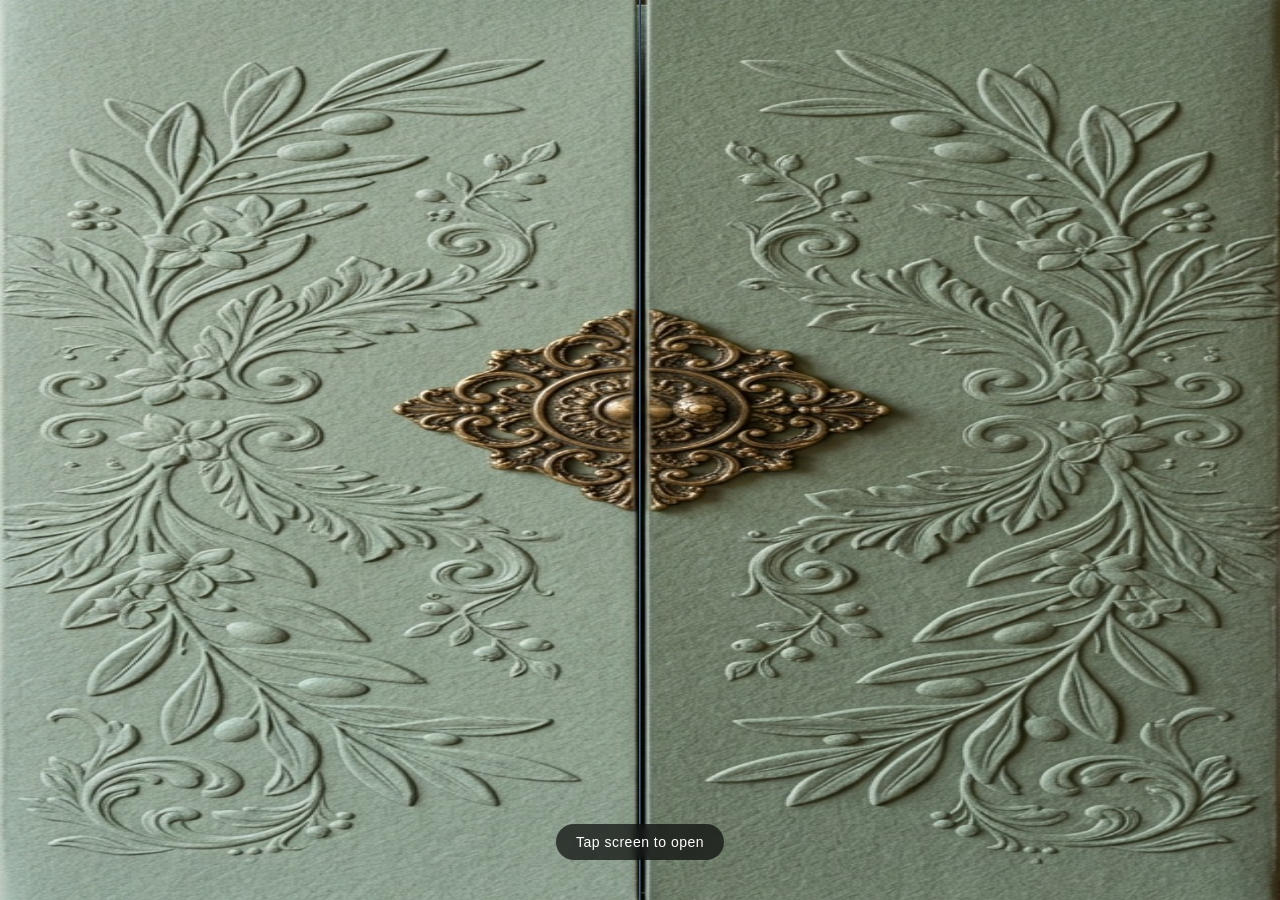
<file: index.html>
<!DOCTYPE html>
<html lang="en">
<head>
    <title>Wedding Invitation</title>
    
    <script src="script.js" defer></script>

    <link rel="stylesheet" href="door-style.css">

</head>
<body>


    
    <!-- opening animation -->
    <div class="mobile-screen">

        <div class="content-preview">    </div>

        <!-- 2. Animated Double Doors Wrapper -->
        <div class="door-container" id="doorContainer">
            <!-- Left Door -->
            <div class="door left-door">
            </div>
            
            <!-- Right Door -->
            <div class="door right-door">
            </div>

            <!-- Hint Badge -->
            <div class="tap-hint">Tap screen to open</div>
        </div>
    </div>

    <!-- JavaScript code added right before </body> -->
    
    
    <script>
    const doorContainer = document.getElementById('doorContainer');
    

    doorContainer.addEventListener('click', function() {
        // 1. Add class to start opening CSS animation
        doorContainer.classList.add('open');

        // 2. Hide hint text immediately on click
        const tapHint = document.querySelector('.tap-hint');
        if (tapHint) tapHint.style.display = 'none';

        // 3. Wait for the 2.5 second door animation to finish, then go to content.html
        setTimeout(function() {
            window.location.href = 'content.html';
        }, 1300); // 1500 milliseconds = 1.5 seconds
    });

    
</script>


</body>
</html>
</file>
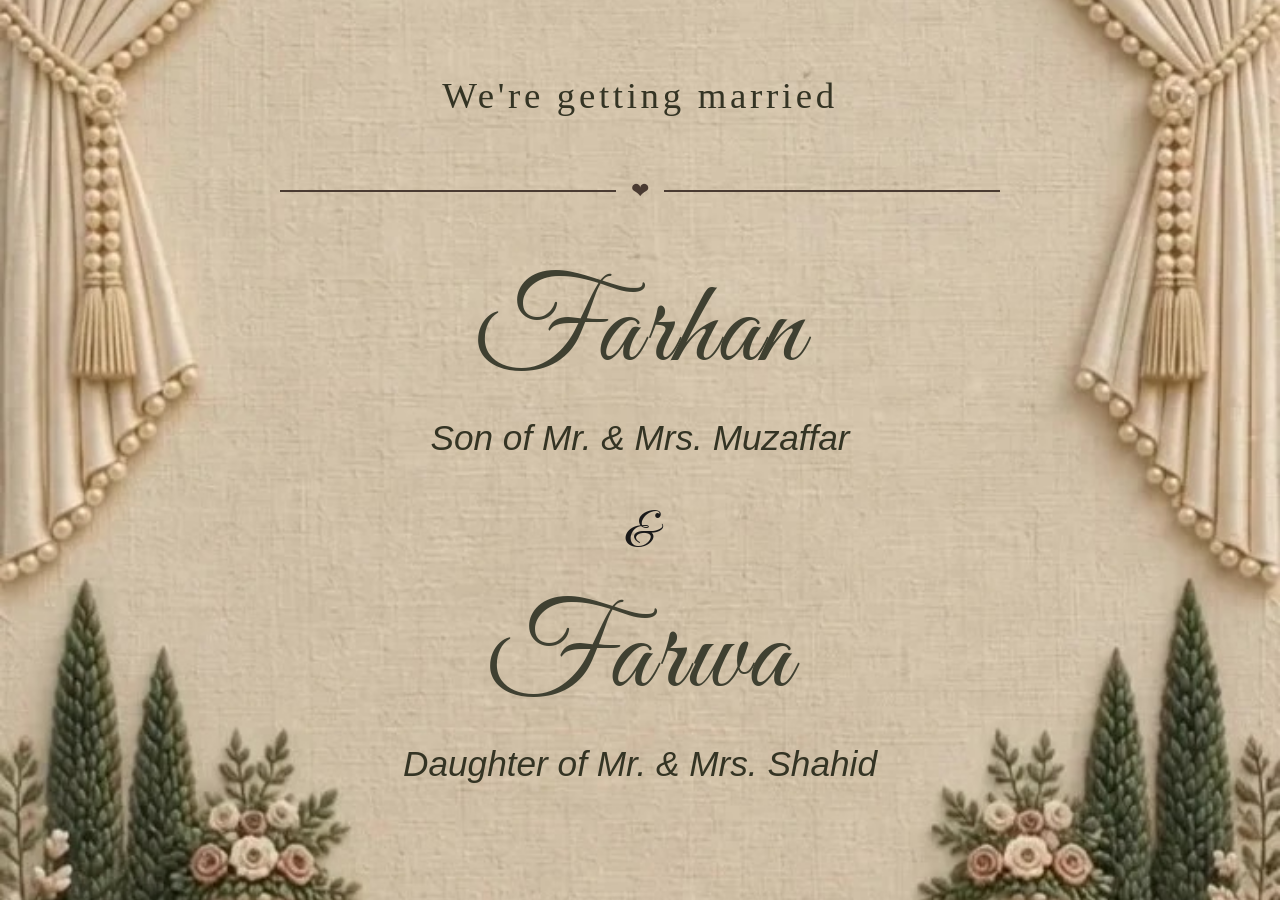
<file: content.html>
<!DOCTYPE html>
<html lang="en">
<head>
    <title>Wedding Invitation</title>
    
    <script src="script.js" defer></script>
    <script src="scratch-card.js" defer></script>
    <script src="countdown-script.js" defer></script>

    <link rel="stylesheet" href="door-style.css">
    <link rel="stylesheet" href="style.css">
    <link rel="stylesheet" href="countdown.css">
    <link rel="stylesheet" href="scratch-card.css">

    <!-- Add to your HTML <head> -->
    <link rel="preconnect" href="https://fonts.googleapis.com">
    <link rel="preconnect" href="https://fonts.gstatic.com" crossorigin>
    <link href="https://fonts.googleapis.com/css2?family=Great+Vibes&display=swap" rel="stylesheet">

</head>

<body>
    <div class="mobile-screen">
        <!-- ===== First SECTION ===== -->
        <div class="invitation-card"> 
          
        <div class="rsvp-content">
        <h2 style="font-family:'Cinzel', 'Playfair Display';  font-size: 2.3rem; letter-spacing: 0.10em; font-style: normal;">We're getting married</h2><br>
           
        <!-- divider with heart shape -->
          <div class="divider-with-heart">
              <span class="heart-icon">❤</span>
          </div>
        <br><br>
        

        <h1 style="font-family: 'Great Vibes', cursive;">Farhan</h1>
        <h2>Son of Mr. & Mrs. Muzaffar</h2>
          <br><span class="ampersand" style="font-size: 3.2rem; color: #1a1a1a; font-family: 'Great Vibes', cursive;">&amp;</span>
        <!-- <h2 >&</h2> --><br>
        <h1 style="font-family: 'Great Vibes', cursive;">Farwa</h1>
        <h2>Daughter of Mr. & Mrs. Shahid</h2>
        <br>
      </div>
      
      
    </div>

    <!-- ===== Second SECTION BELOW ===== -->
     <div class="message">

        <!-- divider with heart shape -->
          <div class="divider-with-heart">
              <span class="heart-icon">❤</span>
          </div>
        <br><br>

        <!-- welcome message -->
        <p class="message-text">
          We're honored to welcome you to the wedding ceremony of farhan & farwa as they begin their journey together in faith and love.</br>
          We thank you for being part of this blessed occasion.
        </p>
        <br><br><br><br><br>

        <!-- divider with heart shape -->
        <div class="divider-with-heart">
              <span class="heart-icon">❤</span>
          </div>
        <br><br><br><br><br><br><br><br><br><br>
          
        
        <!-- scratch to reveal -->
        <br><br><br><br><br><br><br>
          <h1 style="font-family: 'Great Vibes', cursive; font-size: 5.5rem; font-weight: 300;">Scratch to Reveal</h1>
          <!-- divider with heart shape -->
        <div class="divider-with-heart">
              <span class="heart-icon">❤</span>
          </div>

        <div class="scratch">
          <div class="scratch-card">
          <div class="scratch-card-cover-container">
            <canvas class="scratch-card-canvas" width="320" height="320"></canvas>
            <!-- only needed for Safari and iOS browsers -->
            <img class="scratch-card-canvas-render hidden" alt="">
            <div class="scratch-card-cover shine">
            
            </div>
          </div>
          <p style="margin-top: 35%;">24 June 2025</p>
        </div>
        <br><br><br><br>
        
        <div class="divider-with-heart">
              <span class="heart-icon">❤</span>
          </div>
          
          <br><br><br>
        <!-- <p class="scratch-card-text">Save the Date</p><br><br><br><br> -->
        </div>
        
        <!-- slide wrapper -->
          <div class="slider-wrapper">
            <div class="slider">
              <div class="slide" id="slide-1">
                <img src="image1.jpg" alt="Photo 1">
              </div>
              <div class="slide" id="slide-2">
                <img src="image1.jpg" alt="Photo 2">
              </div>
              <div class="slide" id="slide-3">
                <img src="image1.jpg" alt="Photo 3">
              </div>
            </div>

            <!-- Navigation dots -->
            <div class="slider-nav">
              <a href="#slide-1"></a>
              <a href="#slide-2"></a>
              <a href="#slide-3"></a>
            </div>
          </div>

          <br><br><br><br><br><br><br>
          <h1 style="font-family: 'Great Vibes', cursive; font-size: 5.5rem; font-weight: 300;">Counting Down to Forever</h1>
          <!-- divider with heart shape -->
        <div class="divider-with-heart">
              <span class="heart-icon">❤</span>
          </div>

          <!-- countdown timer -->
          <div id="countdown">
            <ul>
              <li><span id="days"></span>days</li>
              <li><span id="hours"></span>Hours</li>
              <li><span id="minutes"></span>Minutes</li>
              <li><span id="seconds"></span>Seconds</li>
            </ul>
          </div>

          <!-- ===== PROGRAM TIMELINE SECTION ===== -->

          <br><br><br><br><br><br><br><br><br><br>
          <!-- SVG Clock Icon (Black & Transparent Background) -->
            <div class="timeline-header">
            <svg class="timeline-icon" xmlns="http://www.w3.org/2000/svg" viewBox="0 0 24 24" width="28" height="28" fill="none" stroke="currentColor" stroke-width="2" stroke-linecap="round" stroke-linejoin="round">
                <circle cx="12" cy="12" r="10"></circle>
                <polyline points="12 6 12 12 16 14"></polyline>
            </svg>
      
          </div>

           <h1 style="font-family: 'Great Vibes', cursive; font-size: 5.5rem; font-weight: 300;">Program Timeline</h1>
           
           <!-- divider with heart shape -->
            <div class="divider-with-heart">
              <span class="heart-icon">❤</span>
          </div><br><br>
          <div class="timeline-section">
              
              
              <div class="timeline-container">
                  
                  <!-- Event 1 -->
                  <div class="timeline-item">
                      <div class="timeline-dot"></div>
                      <div class="timeline-content">
                          <h3>Guest Arrival</h3>
                          <span class="timeline-time">Nov 30, 2026, 10:00 AM</span>
                          <p>We welcome you. ❤</p>
                      </div>
                  </div>

                  <!-- Event 2 -->
                  <div class="timeline-item">
                      <div class="timeline-dot"></div>
                      <div class="timeline-content">
                          <h3>Wedding Ceremony</h3>
                          <span class="timeline-time">Nov 30, 2026, 10:30 AM</span>
                          <p>Your presence means a lot!</p>
                      </div>
                  </div>

                  <!-- Event 3 -->
                  <div class="timeline-item">
                      <div class="timeline-dot"></div>
                      <div class="timeline-content">
                          <h3>Reception</h3>
                          <span class="timeline-time">Dec 2, 2026, 7:30 PM</span>
                      </div>
                  </div>

    </div>
          </div>

              <div class="location-header">
        <!-- SVG Map Pin Icon (Black & Transparent Background) -->
        <svg class="location-icon" xmlns="http://www.w3.org/2000/svg" viewBox="0 0 24 24" width="36" height="36" fill="none" stroke="currentColor" stroke-width="2" stroke-linecap="round" stroke-linejoin="round">
            <path d="M21 10c0 7-9 13-9 13s-9-6-9-13a9 9 0 0 1 18 0z"></path>
            <circle cx="12" cy="10" r="3"></circle>
        </svg>
        
        <h1 style="font-family: 'Great Vibes', cursive; font-size: 5.5rem; font-weight: 300;">Venue</h1>

        <!-- divider with heart shape -->
            <div class="divider-with-heart">
              <span class="heart-icon">❤</span>
          </div><br><br>

            <h2 style="font-family:'Cinzel', 'Playfair Display';  font-size: 2.3rem; letter-spacing: 0.10em; font-style: normal;">Taj mMhal Banquet</h2><br>
           <h2 style="    font-weight: normal;">9, Abu Bakar Block New Garden Town, Lahore, 54600, Pakistan</h2><br><br>
          <div class="map-wrapper">
             <iframe src="https://www.google.com/maps/embed?pb=!1m18!1m12!1m3!1d3405.024956545163!2d74.3254862!3d31.5132844!2m3!1f0!2f0!3f0!3m2!1i1024!2i768!4f13.1!3m3!1m2!1s0x39190463c9f705dd%3A0xedfd0e02fa4af8a5!2sTaj%20Mahal%20Banquet%20Hall!5e0!3m2!1sen!2s!4v1710000000000!5m2!1sen!2s" width="100%" height="250" style="border:0;" allowfullscreen="" loading="lazy"></iframe>
          </div>
    </div>

        </div>

        
        
      <!-- <button class="rsvp-button" onclick="alert('Thank you for your RSVP!')">RSVP Now</button> -->
  </div>

    </div>



    
</body>
</html>
</file>
<file: door-style.css>
* {
            box-sizing: border-box;
            margin: 0;
            padding: 0;
        }

        /* Base styles */
        html, body {
            width: 100%;
            height: 100%;
            background-color: #121212; /* Neutral dark backdrop for desktop viewing */
            font-family: -apple-system, BlinkMacSystemFont, "Segoe UI", Roboto, sans-serif;
            display: flex;
            justify-content: center;   /* Centers horizontally */
            align-items: center;
            overflow: hidden;
        }
        .content-preview {
        position: absolute;
        top: 0;
        left: 0;
        width: 100%;
        height: 100%;
        z-index: 1; /* Below the door container which is z-index: 10 */
        background-color: #d7c7ae; /* Card background color */
}

        /* Mobile Container: Behaves like a phone screen on desktop, and fills 100% on actual mobile */
        .mobile-screen {
            position: relative;
            width: 100%;
            height: 100%;
            background-color: transparent;
            overflow: hidden;
            box-shadow: 0 20px 50px rgba(0, 0, 0, 0.8);
        }
        
        /* 3D Scene Wrapper */
        .door-container {
            position: absolute;
            z-index: 10;
            width: 100%;
            height: 100%;
            display: flex;
            perspective: 1200px; /* Gives realistic 3D depth */
            cursor: pointer;
            -webkit-tap-highlight-color: transparent;
            background-color: transparent;
        }

        /* Common styles for both doors */
        .door {
            position: relative;
            width: 50%;
            height: 100%;
            background-size: cover;
            /* background-position: center; */
            background-repeat: no-repeat;
            /* Smooth opening transition */
            transition: transform 2.5s cubic-bezier(0.4, 0, 0.2, 1);
            will-change: transform;
            background-size: 100% 100%;
            display: flex;
            justify-content: center;
            align-items: center;
            color: #ffffff;
            font-weight: 600;
            font-size: 1.2rem;
            user-select: none;
        }

        /* Left Door & Left Hinge */
        .left-door {
            /* REPLACE 'background-image' url with your left door image path */
            /* background-image: url('left-door.jpg'); */
            background-color: #2c3e50; 
            border-right: 1px solid rgba(255, 255, 255, 0.2);
            background-position: left center;
            transform-origin: left;
        }

        /* Right Door & Right Hinge */
        .right-door {
            /* REPLACE 'background-image' url with your right door image path */
            /* background-image: url('right-door.jpg'); */
            background-color: #34495e; 
            border-left: 1px solid rgba(0, 0, 0, 0.2);
            background-position: right center;
            transform-origin: right;
        }

        /* Open State Styles (Triggered via Click/Tap) */
        .door-container.open .left-door {
            transform: rotateY(-110deg);
        }

        .door-container.open .right-door {
            transform: rotateY(110deg);
        }

        /* Tap Instruction Badge */
        .tap-hint {
            position: absolute;
            bottom: 40px;
            left: 50%;
            transform: translateX(-50%);
            background: rgba(0, 0, 0, 0.65);
            color: #ffffff;
            padding: 10px 20px;
            border-radius: 20px;
            font-size: 14px;
            letter-spacing: 0.5px;
            pointer-events: none;
            backdrop-filter: blur(4px);
            transition: opacity 0.5s ease;
        }

        .door-container.open .tap-hint {
            opacity: 0;
        }

        .left-door {
            /* REPLACE with your left door image */
            background-image: url('curtain-image.png'); 
            transform-origin: left; 
        }

        /* Right door & hinge position */
        .right-door {
            /* REPLACE with your right door image */
            background-image: url('curtain-image-right.png'); 
            transform-origin: right; 
        }

        /* Remove phone container framing when viewed on real mobile devices */
        @media (max-width: 480px) {
            .mobile-screen {
                max-width: 100vw;
                max-height: 100vh;
                border-radius: 0;
                box-shadow: none;
            }
        }
    
        
        .door-wrapper {
            position: absolute;
            inset: 0;
            width: 100%;
            height: 100%;
            display: flex;
            z-index: 20;
            pointer-events: auto;
        }
</file>
<file: style.css>
* {
            box-sizing: border-box;
            margin: 0;
            padding: 0;
        }


  html, body {
            width: 100%;
            height: 100%;
            background-color: #121212; /* Neutral dark backdrop for desktop viewing */
            font-family: -apple-system, BlinkMacSystemFont, "Segoe UI", Roboto, sans-serif;
            display: flex;
            /* justify-content: center; */
            /* align-items: center; */
            overflow: hidden;
        }

  .mobile-screen {
    position: relative;
    width: 100%;
    min-height: 100vh;
    background: #cabaa2;
    overflow-y: auto;
    margin: 0 auto;
}

    .invitation-card {
    position: relative; /* Allows content inside to layout properly */
    width: 100%;
    min-height: 100vh; /* Ensures full height so background is visible */
    
    /* Background setup */
    background-image: url('poster-opened.jpg'); 
    background-size: cover;
    background-position: center center;
    background-repeat: no-repeat;
    background-attachment: scroll;
  
}

/* Inner Main Content (Revealed underneath) */
    .rsvp-content {
      position: absolute;
      top: 0;
      left: 0;
      width: 100%;
      height: 100%;
      background: transparent;
      display: flex;
      flex-direction: column;
      align-items: center;
      justify-content: center;
      padding: 40px;
      text-align: center;
      z-index: 1;
    }

    .rsvp-content h1 {
      font-size: 7.5rem;
      letter-spacing: 2px;
      margin-bottom: 10px;
      color: #3f4031;
      font-weight: 300;
    }

    .rsvp-content h2 {
      font-size: 2.2rem;
      font-style: italic;
      color: #343424;
      margin-bottom: 25px;
      font-weight: 400;
    }

    .rsvp-content p {
      font-size: 3rem;
      line-height: 1.6;
      color: #555;
      margin-bottom: 30px;
      max-width: 650px;
    }

    .message {
    width: 100%;
    min-height: 100vh;
    display: flex;
    flex-direction: column;
    justify-content: center;
    align-items: center;
    padding: 30px 20px;
    box-sizing: border-box;
    text-align: center;
    background-color: #cdbca0;
}

.message-text {
    font-size: 3.1rem;
    font-family: 'Playfair Display', serif;
    line-height: 1.8;
    color: #4a3b32;
    max-width: 85%;
    margin-top: 20px;
    font-style: italic;
}

    .rsvp-button {
      padding: 12px 32px;
      font-family: inherit;
      font-size: 0.9rem;
      letter-spacing: 2px;
      text-transform: uppercase;
      background-color: #2c3e50;
      color: #ffffff;
      border: none;
      border-radius: 4px;
      cursor: pointer;
      transition: background-color 0.3s ease;
    }

    .rsvp-button:hover {
      background-color: #8c7b6c;
    }

    /* Container box constraints */
.slider-wrapper {
  position: relative;
  max-width: 600px;
  margin: 0 auto;
}

/* Horizontal scroll container */
.slider {
  display: flex;
  aspect-ratio: 16 / 9;
  overflow-x: auto;
  scroll-snap-type: x mandatory;
  scroll-behavior: smooth;
  box-shadow: 0 1.5rem 3rem -0.75rem rgba(0, 0, 0, 0.25);
  border-radius: 0.5rem;
  -webkit-overflow-scrolling: touch;
}

/* Hide scrollbars for a clean look */
.slider::-webkit-scrollbar {
  display: none;
}

/* Individual slides */
.slide {
  flex: 0 0 100%;
  width: 100%;
  object-fit: cover;
  scroll-snap-align: start;
}

.slide img {
  width: 100%;
  height: 100%;
  object-fit: cover;
}

/* Dot Navigation at bottom */
.slider-nav {
  display: flex;
  column-gap: 1rem;
  position: absolute;
  bottom: 1.25rem;
  left: 50%;
  transform: translateX(-50%);
  z-index: 1;
}

.slider-nav a {
  width: 0.75rem;
  height: 0.75rem;
  border-radius: 50%;
  background-color: rgba(255, 255, 255, 0.75);
  transition: opacity ease 250ms;
}

.slider-nav a:hover {
  background-color: #fff;
}

.timeline-header {
    width: 100%;
    display: flex;
    flex-direction: column;
    align-items: center;
    margin-bottom: 30px;
}

.timeline-icon {
    width: 40px;
    height: 40px;
    color: #000000;
    background: transparent;
    margin-bottom: 10px;
}

.timeline-title {
    font-family: 'Cinzel', serif;
    font-size: 1.5rem;
    color: #4a3b32;
    margin: 0;
    letter-spacing: 2px;
    text-align: center;
    text-transform: uppercase;
}

/* Timeline Section Wrapper */
.timeline-section {
    width: 95%;
    min-height: 40vh;
    
    padding: 60px 30px;
    box-sizing: border-box;
    display: flex;
    flex-direction: column;
    align-items: flex-start; /* Aligns section items to the left */
}

.timeline-title {
    font-family: 'Cinzel', serif;
    font-size: 1.5rem;
    color: #4a3b32;
    margin-bottom: 30px;
    letter-spacing: 2px;
    text-align: left;
    text-transform: uppercase;
    width: 100%;
}

/* Timeline Layout pushed to the left */
.timeline-container {
    position: relative;
    width: 100%;
    max-width: 350px;
    margin: 0;
    padding-left: 15px;
}

/* Vertical connecting line */
.timeline-container::before {
    content: '';
    position: absolute;
    left: 21px;
    top: 10px;
    bottom: 10px;
    width: 1.5px;
    background-color: #d1c4b2;
}

/* Individual Event Card - No background box or border */
.timeline-item {
    position: relative;
    margin-bottom: 45px;
    padding-left: 35px;
    background: transparent; /* Removes any box background */
    border: none;            /* Removes any borders */
    box-shadow: none;        /* Removes any shadows */
}

/* Timeline Dot / Bullet */
.timeline-dot {
    position: absolute;
    left: -15px;
    top: 16px;
    width: 19px;
    height: 19px;
    background-color: #4a3b32;
    border-radius: 50%;
    border: 2px solid #f7f3ec;
}

/* Content Typography */
.timeline-content h3 {
    font-family: 'Cinzel', serif;
    font-size: 2.5rem;
    color: #4a3b32;
    margin: 0 0 6px 0;
    font-weight: 600;
    letter-spacing: 1px;
    white-space: nowrap;      /* Forces the title to stay on one single line */
    
    text-align: left;
}

.timeline-time {
    font-size: 1.85rem;
    color: #6a5b52;
    font-weight: 500;
    display: block;
    margin-bottom: 4px;
    text-align: left;
}

.timeline-content p {
    font-size: 1.85rem;
    color: #555;
    margin: 0;
    font-family: 'Playfair Display', serif;
    text-align: left;
}

/* divider heart shape */
    .divider-with-heart {
    display: flex;
    align-items: center;
    justify-content: center;
    width: 60%; /* Adjust width of the whole divider line */
    margin: 20px auto; /* Centers the divider on the page */
}

.location-header {
    width: 100%;
    display: flex;
    flex-direction: column;
    align-items: center;
    margin-bottom: 30px;
}

.location-icon {
    width: 36px;
    height: 36px;
    color: #000000;          /* Solid black stroke */
    background: transparent; /* Fully transparent background */
    margin-bottom: 8px;
}

.location-title {
    font-family: 'Cinzel', serif;
    font-size: 1.5rem;
    color: #4a3b32;
    margin: 0;
    letter-spacing: 2px;
    text-align: center;
    text-transform: uppercase;
}

/* map wrap */
.map-wrapper {
    width: 100%;
    max-width: 650px;
    margin: 20px auto;
    border-radius: 12px;
    overflow: hidden;
    box-shadow: 0 4px 15px rgba(0, 0, 0, 0.08);
}

.map-wrapper iframe {
    width: 100%;
    height: 250px;
    display: block;
    border: none;
}

/* Creates the left and right lines using pseudo-elements */
.divider-with-heart::before,
.divider-with-heart::after {
    content: "";
    flex: 1;
    border-bottom: 2px solid #4a3b32; /* Adjust color and thickness to match your theme */
}

/* Adds spacing between the lines and the heart */
.divider-with-heart::before {
    margin-right: 15px;
}

.divider-with-heart::after {
    margin-left: 15px;
}

/* Styles the heart symbol in the middle */
.heart-icon {
    font-size: 22px; /* Adjust size of the heart */
    color: #4a3b32;  /* Match the line color */
    line-height: 1;
}

.scratch-card-text{
    font-size: 3.6rem;    
    color: aliceblue;
    background-color: #121212;
    width: 450px;
    height: 100px;
    display: flex;
    flex-direction: column;
    justify-content: center;
    border-radius: 50px;
}
</file>
<file: countdown.css>
* {
  box-sizing: border-box;
  margin: 0;
  padding: 0;
}

html, body {
  height: 100%;
  margin: 0;
}



.container {
  color: #333;
  margin: 0 auto;
  text-align: center;
}

h1 {
  font-weight: normal;
  letter-spacing: .125rem;
  /* text-transform: uppercase; */
}

li {
  display: inline-block;
  font-size: 1.5em;
  list-style-type: none;
  padding: 1em;
  text-transform: uppercase;
}

li span {
  display: block;
  font-size: 4.5rem;
}

.emoji {
  display: none;
  padding: 1rem;
}

.emoji span {
  font-size: 4rem;
  padding: 0 .5rem;
}

@media all and (max-width: 768px) {
  h1 {
    font-size: calc(1.5rem * var(--smaller));
  }
  
  li {
    font-size: calc(1.125rem * var(--smaller));
  }
  
  li span {
    font-size: calc(3.375rem * var(--smaller));
  }
}
</file>
<file: scratch-card.css>
body {
  display: flex;
  flex-direction: column;
  justify-content: center;
  align-items: center;
  min-height: 100vh;
  row-gap: 1em;
  background-image: radial-gradient(circle, #523232 60%, #cfcecb);
  font-family: sans-serif;
}

.scratch{
    font-size: 2.1rem;
    font-family: 'Playfair Display', serif;
    color: #3d2808;
    max-width: 100%;
    margin-top: 20px;
    font-style: italic;
    display: flex;
    flex-direction: column;
    justify-content: center;
    align-items: center;
    
}

.scratch-card {
  width: 350px;
  aspect-ratio: 1;
  background: #dacaae;
  /* Use clip-path to draw the heart boundary */
  clip-path: shape(
    from 50% 91%, 
    line to 90% 50%, 
    arc to 50% 9% of 1%, 
    arc to 10% 50% of 1%
  );
}

.scratch-card-cover-container {
  position: absolute;
  z-index: 1;
  width: 350px;
  aspect-ratio: 1;
  background: #eae0cf;
  /* Use clip-path to draw the heart boundary */
  clip-path: shape(
    from 50% 91%, 
    line to 90% 50%, 
    arc to 50% 9% of 1%, 
    arc to 10% 50% of 1%
  );

  &.clear {
    opacity: 0;
  }
  
  &.hidden {
    display: none;
  }
}

.scratch-card-canvas {
  position: absolute;
  z-index: 2;
  top: 0;
  left: 0;
  width: 100%;
  height: 100%;
  cursor: grab;
  touch-action: none;
  
  &.hidden {
    opacity: 0;
  }
  
  &:active {
    cursor: grabbing;
  }
}

.scratch-card-canvas-render {
  position: absolute;
  z-index: 1;
  top: 0;
  left: 0;
  width: 100%;
  height: 100%;
  background-color: transparent;
  transition: background-color .2s;
  
  &.hidden {
    display: none;
  }
}

.scratch-card-cover {
  display: flex;
  justify-content: center;
  align-items: center;
  position: absolute;
  top: 0;
  left: 0;
  width: 100%;
  height: 100%;
  background-image: url('images.jpeg'); 
  background-size: cover; /* Ensures the image covers the heart area nicely */
  background-position: center;
  background-repeat: no-repeat;

  
  
  &::before {
    content: '';
    position: absolute;
    top: 0;
    left: 0;
    width: 100%;
    height: 100%;
    background-image: linear-gradient(135deg, transparent 40%,rgb(245, 245, 244) 50%, transparent 60%);
    background-position: bottom right;
    background-size: 300% 300%;
    background-repeat: no-repeat;
    
    @at-root .scratch-card-cover.shine::before {
      animation: 
        shine 8s infinite,
      ;
    }
  }
  
  @keyframes shine {
    50% {
      background-position: 0% 0%;
    }
    100% {
      background-position: -50% -50%;
    }
  }
  
  &::after {
    content: '';
    position: absolute;
    top: 0;
    left: 0;
    width: 100%;
    height: 100%;
    opacity: .1;
    filter: url('#noise');
  }
}

.scratch-card-cover-background {
  width: 100%;
  height: 100%;
  fill: #555;
  opacity: .1;
}

.scratch-card-image {
  border-radius: 4px;
  width: 100%;
  height: 100%;
  object-fit: contain;
  filter: drop-shadow(0 4px 4px rgb(0 0 0 / .16));
  user-select: none;
  will-change: transform;
  
  &.animate {
    animation: pop-out-in cubic-bezier(.65, 1.35, .5, 1) 1s;
  }
}

@keyframes pop-out-in {
  36% {
    transform: scale(1.125);
  }
  100% {
    transform: scale(1);
  }
}
</file>
